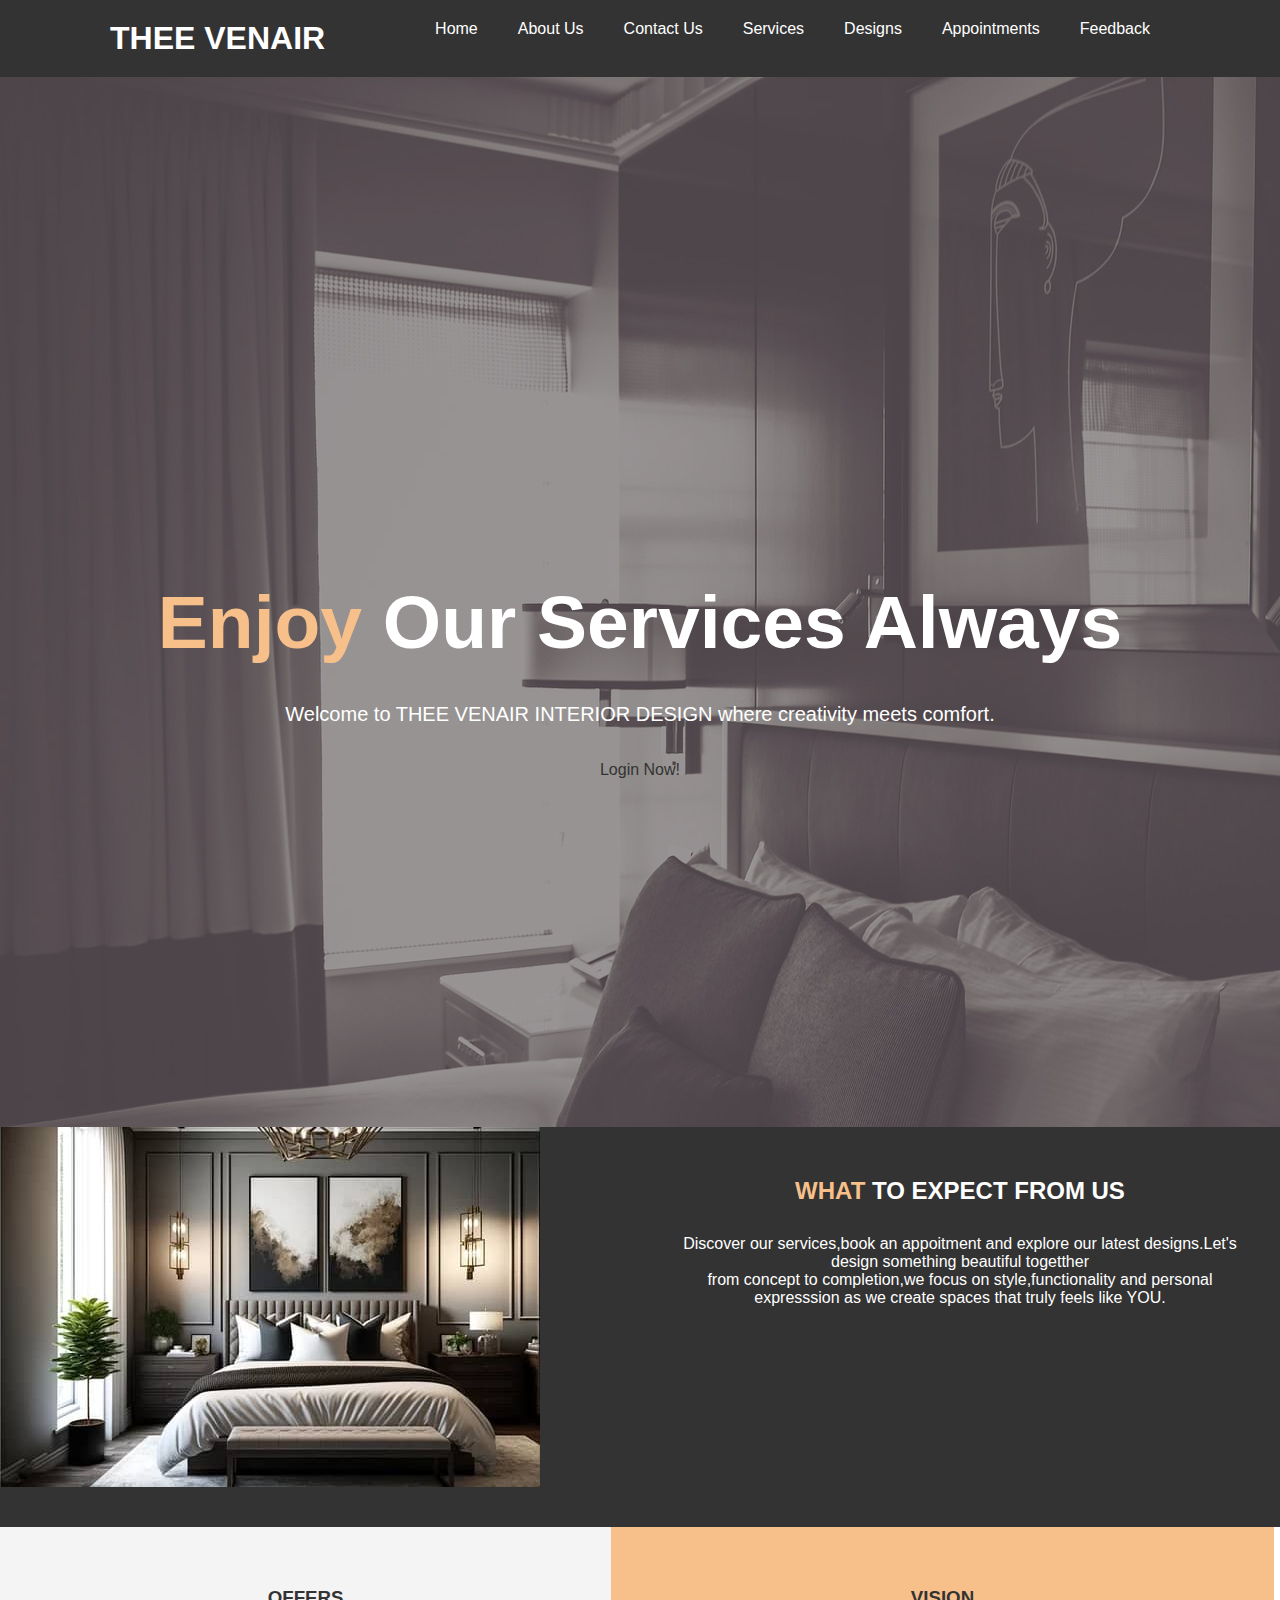
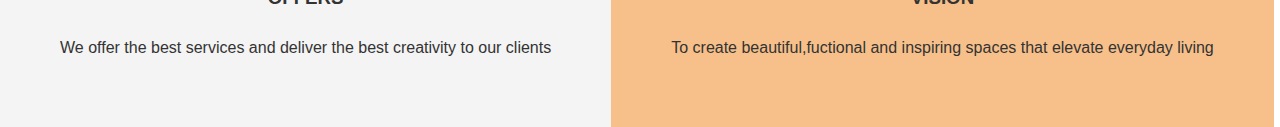
<file: index.html>
<!DOCTYPE html>
<html lang="en">
<head>
    
    <meta charset="UTF-8">
    <meta name="viewport" content="width=device-width, initial-scale=1.0">
    <meta http-equiv="X-UA-Compatible" content="ie=edge">
    <meta name="description" content="THEE VENAIR">
    <meta name="keywords" content="THEE VENAIR">
    <link rel="stylesheet" href="https://use.fontawesome.com/releases/v5.6.1/css/all.css" integrity="sha384-gfdkjb5BdAXd+lj+gudLWI+BXq4IuLW5IT+brZEZsLFm++aCMlF1V92rMkPaX4PP" crossorigin="anonymous">
    <link rel="stylesheet" href="css/style.css">
    <title>THEE VENAIR - Home</title>
</head>
<body>
    <header>
        <nav id="navbar">
        <div class="container">
                <h1 class="logo"><a href="index.html">THEE VENAIR</a></h1>
                <ul>
                    <li><a  href="index.html">Home</a></li>
                    <li><a href="about us.html">About Us</a></li>
                    <li><a href="contact.html">Contact Us</a></li>
                    <li><a href="services.html">Services</a></li>
                    <li><a href="designs.html">Designs</a></li>
                    <li><a href="appointments.html">Appointments</a></li>
                    <li><a href="feedback.html">Feedback</a></li>
                </ul></ul>
              </div>
            </nav>  
        
         <div id="showcase">
           <div class="container">
               <div class="showcase-content">
                   <h1><span class="text-primary">Enjoy</span> Our Services Always</h1>
                   <p class="lead">Welcome to THEE VENAIR INTERIOR DESIGN where creativity meets comfort.</p>
                   <a href="./login.html" class="button">Login Now!</a>
               </div>
           </div>
         </div>   
    </header>
    <section id="home-info" class="bg-dark">
        <div class="info-img"></div>
        <div class="info-content">
          <h2><span class="text-primary">WHAT</span> TO EXPECT FROM US</h2>
          <p>
              Discover our services,book an appoitment and explore our latest designs.Let's design something beautiful togetther<br>from concept to completion,we focus on style,functionality and personal expresssion as we create spaces that truly feels like YOU. 
          </p>
          
        </div>
    </section>
    <section id="features">
        <div class="box bg-light">
         <i class="monare-5x"></i>
            <h3>OFFERS</h3>
            <p>We offer the best services and deliver the best creativity to our clients</p>
        </div>
        <div class="box bg-primary">
         <i class="thee venair-5x"></i>
         <h3>VISION</h3>
         <p>To create beautiful,fuctional and inspiring spaces that elevate everyday living</p>
        </div>
        
    </section>
       <footer id="main-footer">        
       </footer>
</body>
</html>
</file>
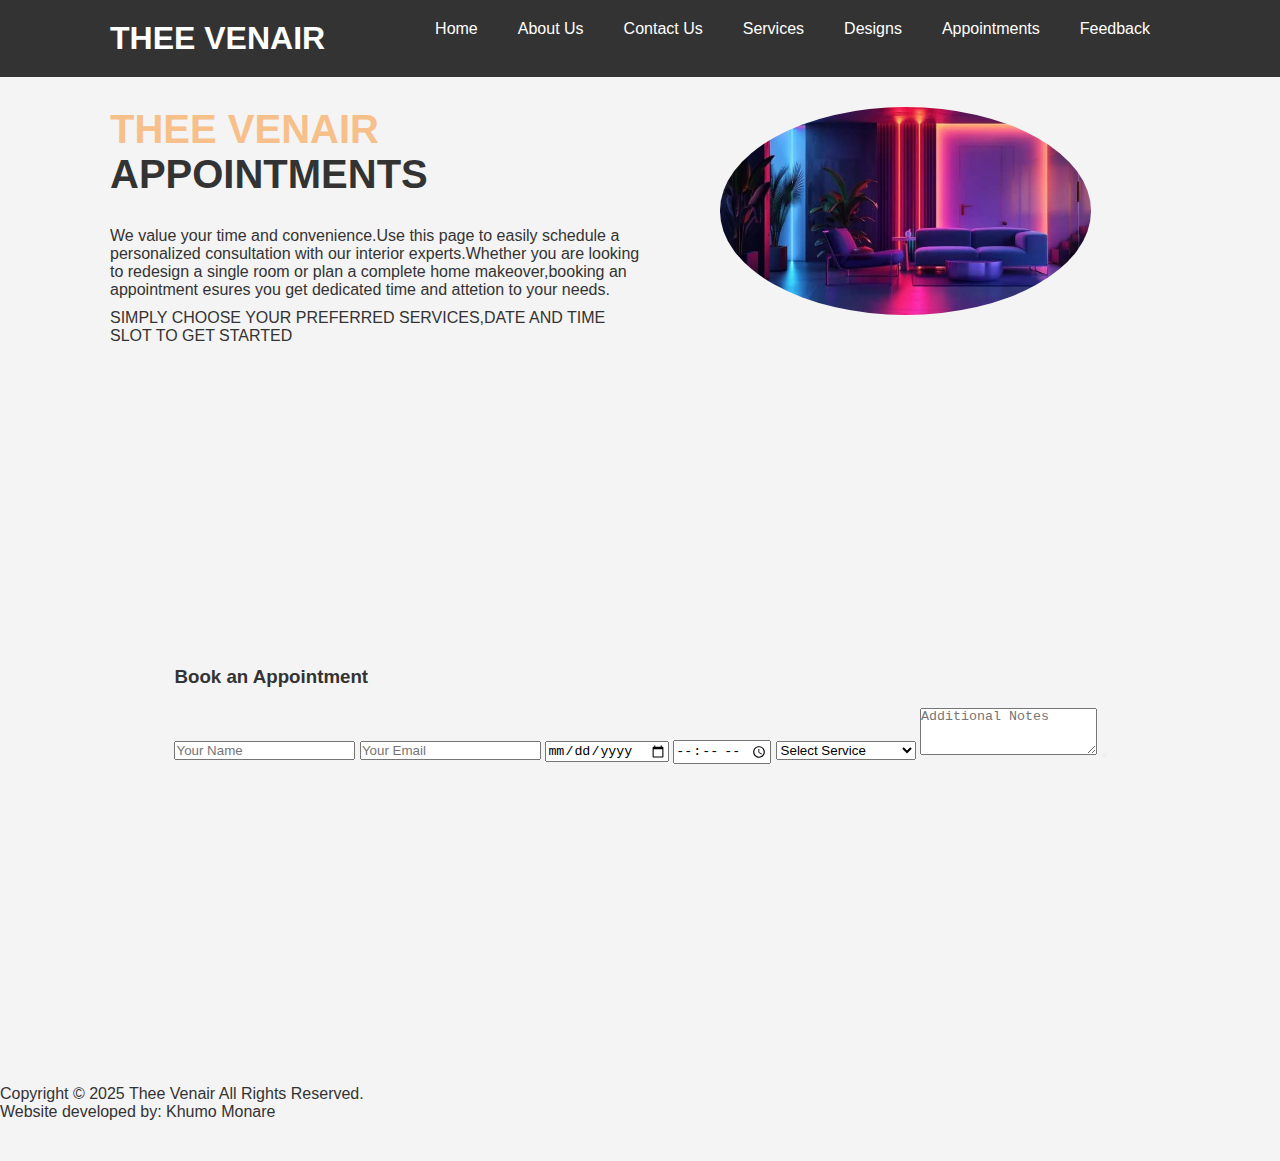
<file: appointments.html>
<!DOCTYPE html>
<html lang="en">
<head>
    <meta charset="UTF-8">
    <meta name="viewport" content="width=device-width, initial-scale=1.0">
    <meta http-equiv="X-UA-Compatible" content="ie=edge">
    <meta name="description" content="THEE VENAIR">
    <meta name="keywords" content="THEE VENAIR">
    <link rel="stylesheet" href="css/style.css">
    <title>THEE VENAIR - Appointments</title>
</head>
<body>
    <header>
        <nav id="navbar">
        <div class="container">
                <h1 class="logo"><a href="index.html">THEE VENAIR</a></h1>
                <ul>
                    <li><a  href="index.html">Home</a></li>
                    <li><a href="about us.html">About Us</a></li>
                    <li><a href="contact.html">Contact Us</a></li>
                    <li><a href="services.html">Services</a></li>
                    <li><a href="designs.html">Designs</a></li>
                    <li><a href="appointments.html">Appointments</a></li>
                    <li><a href="feedback.html">Feedback</a></li>
                </ul>
              </div>
            </nav>  
    </header>
   <section id="about-info" class="bg-light py-3">
       <div class="container">
           <div class="info-left">
               <h1 class="l-heading"> <span class="text-primary">THEE VENAIR</span> APPOINTMENTS </h1>
               <p> We value your time and convenience.Use this page to easily schedule a personalized consultation with our interior experts.Whether you are looking to redesign a single room or plan a complete home makeover,booking an appointment esures you get dedicated time and attetion to your needs.</p>
               <p> SIMPLY CHOOSE YOUR PREFERRED SERVICES,DATE AND TIME SLOT TO GET STARTED</p>
           </div>
           <div class="info-right">
               <img src="./img/photo-2.jpg" alt="THEE VENAIR">
           </div>
       </div>
       <div class="appointment-form-container">
        <form clas="appointment-form">
        <h3>Book an Appointment</h3>
        <input type="text" placeholder="Your Name" required>
        <input type="email" placeholder="Your Email" required>
        <input type="date" required>
        <input type="time" required>
        <select required>
            <option value=""disabled selected> Select Service</option>
            <option>Interior Design</option>
            <option>Furniture Selection</option>
            <option>Space Planning</option>
            <option>Lighting Design</option>
            <option>Color Consultation</option>
            <option>Renovation Support</option>
        </select>
        <textarea placeholder="Additional Notes" rows="3"></textarea>
        <button type="submit"></button>

        </form>
       </div>
       <div class="end">
        <p>Copyright © 2025 Thee Venair All Rights Reserved.<br>Website developed by: Khumo Monare</p>
    </div>
   </section>
   
</body>
</html>
</file>
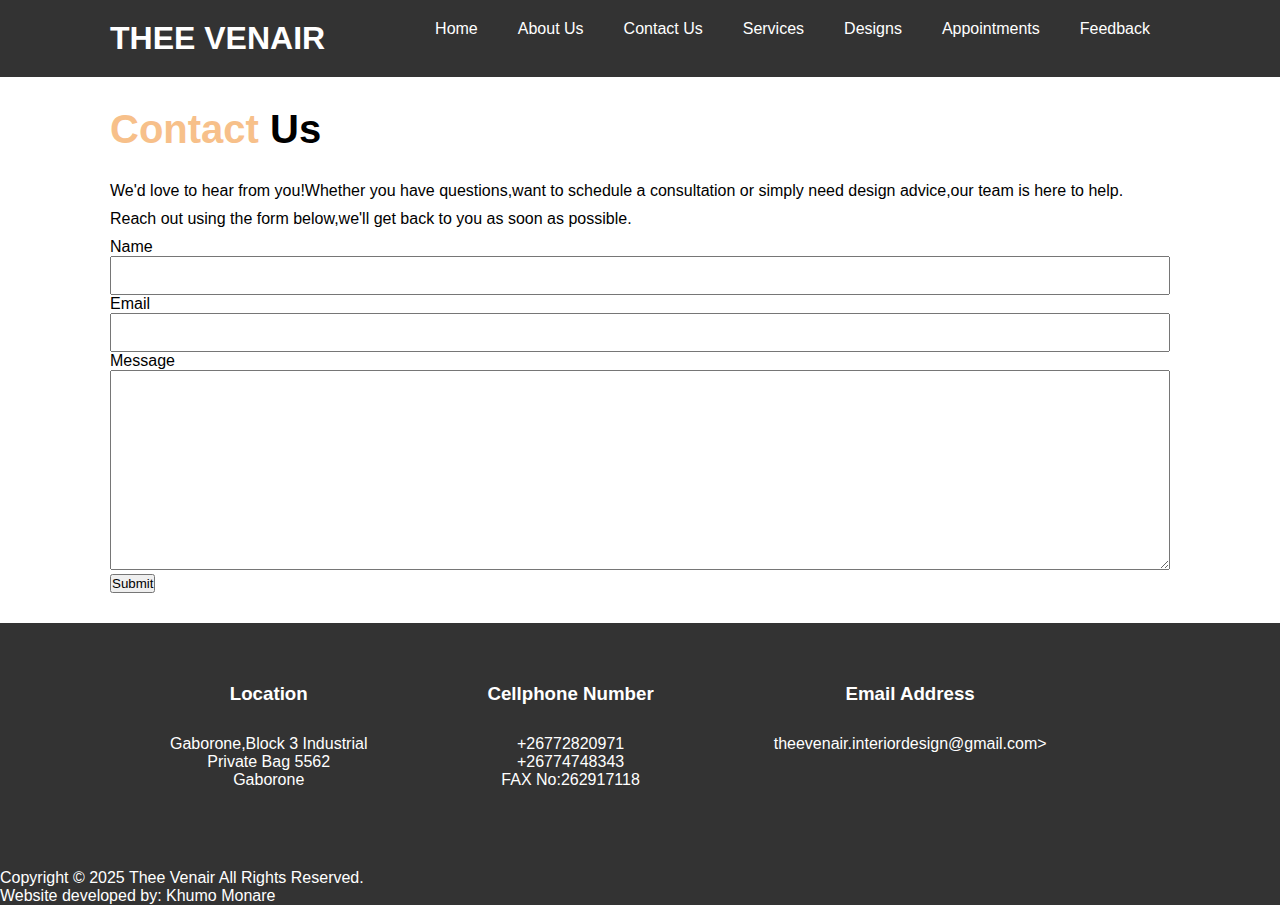
<file: contact.html>
<!DOCTYPE html>
<html lang="en">
<head>
    <meta charset="UTF-8">
    <meta name="viewport" content="width=device-width, initial-scale=1.0">
    <meta http-equiv="X-UA-Compatible" content="ie=edge">
    <meta name="description" content="THEE VENAIR">
    <meta name="keywords" content="THEE VENAIR">
    <link rel="stylesheet" href="https://use.fontawesome.com/releases/v5.6.1/css/all.css" integrity="sha384-gfdkjb5BdAXd+lj+gudLWI+BXq4IuLW5IT+brZEZsLFm++aCMlF1V92rMkPaX4PP" crossorigin="anonymous">
    <link rel="stylesheet" href="css/style.css">
    <title>THEE VENAIR- Contact Us</title>
</head>
<body>
    <header>
        <nav id="navbar">
        <div class="container">
                <h1 class="logo"><a href="index.html">THEE VENAIR</a></h1>
                <ul>
                    <li><a  href="index.html">Home</a></li>
                    <li><a href="about us.html">About Us</a></li>
                    <li><a href="contact.html">Contact Us</a></li>
                    <li><a href="services.html">Services</a></li>
                    <li><a href="designs.html">Designs</a></li>
                    <li><a href="appointments.html">Appointments</a></li>
                    <li><a href="feedback.html">Feedback</a></li>
                </ul>
                </ul>
              </div>
            </nav>  
    </header>

     <section id="contact-form" class="py-3">
         <div class="container">
            <h1 class="l-heading"><span class="text-primary">Contact </span> Us</h1>
            <p>We'd love to hear from you!Whether you have questions,want to schedule a consultation or simply need design advice,our team is here to help.</p>
            <p>Reach out using the form below,we'll get back to you as soon as possible.</p>
           
                <div class="form-group">
                   <laber for="name">Name</laber>
                   <input type="text" name="Name" id="Name">
                </div>
                <div class="form-group">
                   <laber for="email">Email</laber>
                   <input type="email" name="email" id="email">
                </div>
                <div class="form-group">
                   <laber for="message">Message</laber>
                   <textarea type="email" name="message" id="message"></textarea>
                </div>
                <button>Submit</button>
            </form>
         </div>
     </section>
     <section id="contact-info" class="bg-dark">
         <div class="container">
            <div class="box ">
                <i class="fas fa-khumo fa-3x"></i>
                   <h3> Location</h3>
                   <p>Gaborone,Block 3 Industrial<br>Private Bag 5562<br>Gaborone</p>
               </div>
               <div class="box">
                <i class="fas fa-phone fa-3x"></i>
                <h3>Cellphone Number</h3>
                <p> +26772820971<br>+26774748343<br>FAX No:262917118</b></p>
               </div>
               <div class="box ">
                <i class="fas fa-email fa-3x"></i>
                <h3>Email Address</h3>
                <p>theevenair.interiordesign@gmail.com></p>
               </div>
         </div>
         <div class="end">
            <p>Copyright © 2025 Thee Venair All Rights Reserved.<br>Website developed by: Khumo Monare</p>
        </div>

     </section>
 
</body>
</html>
</file>
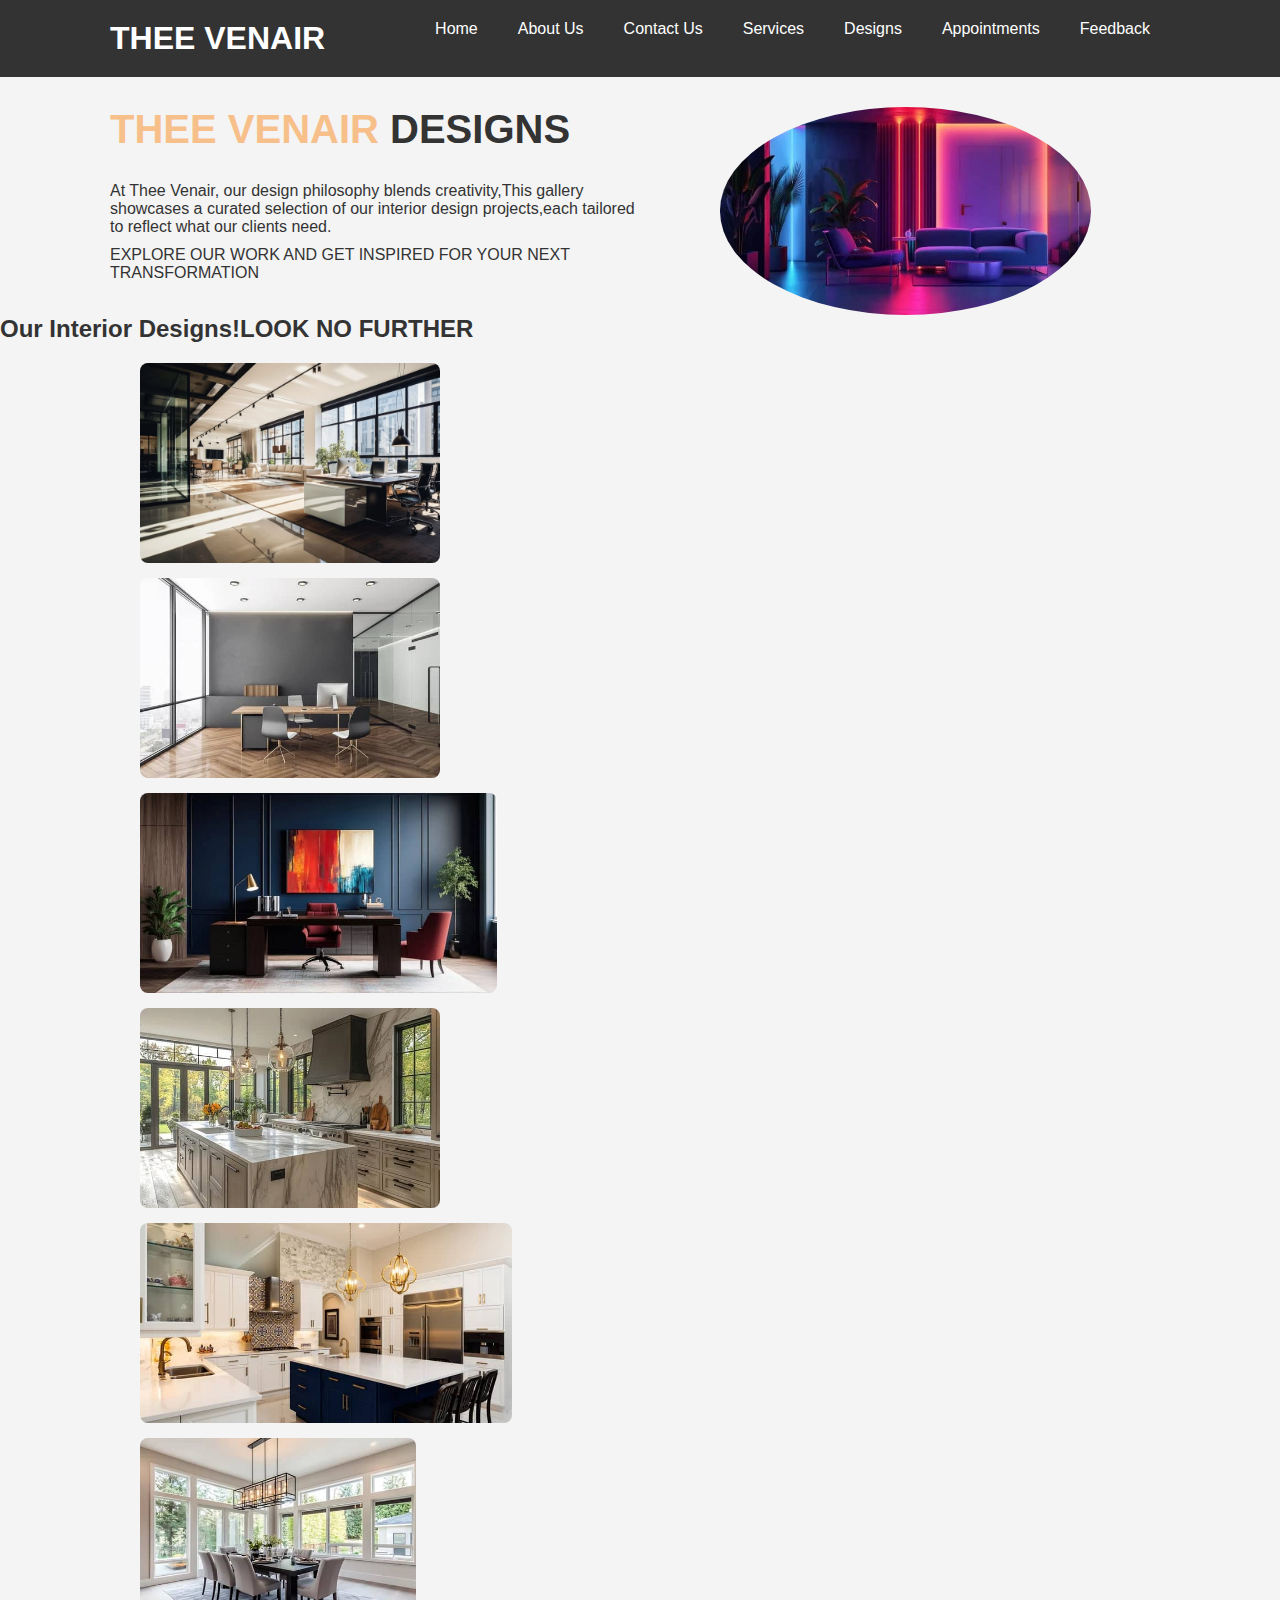
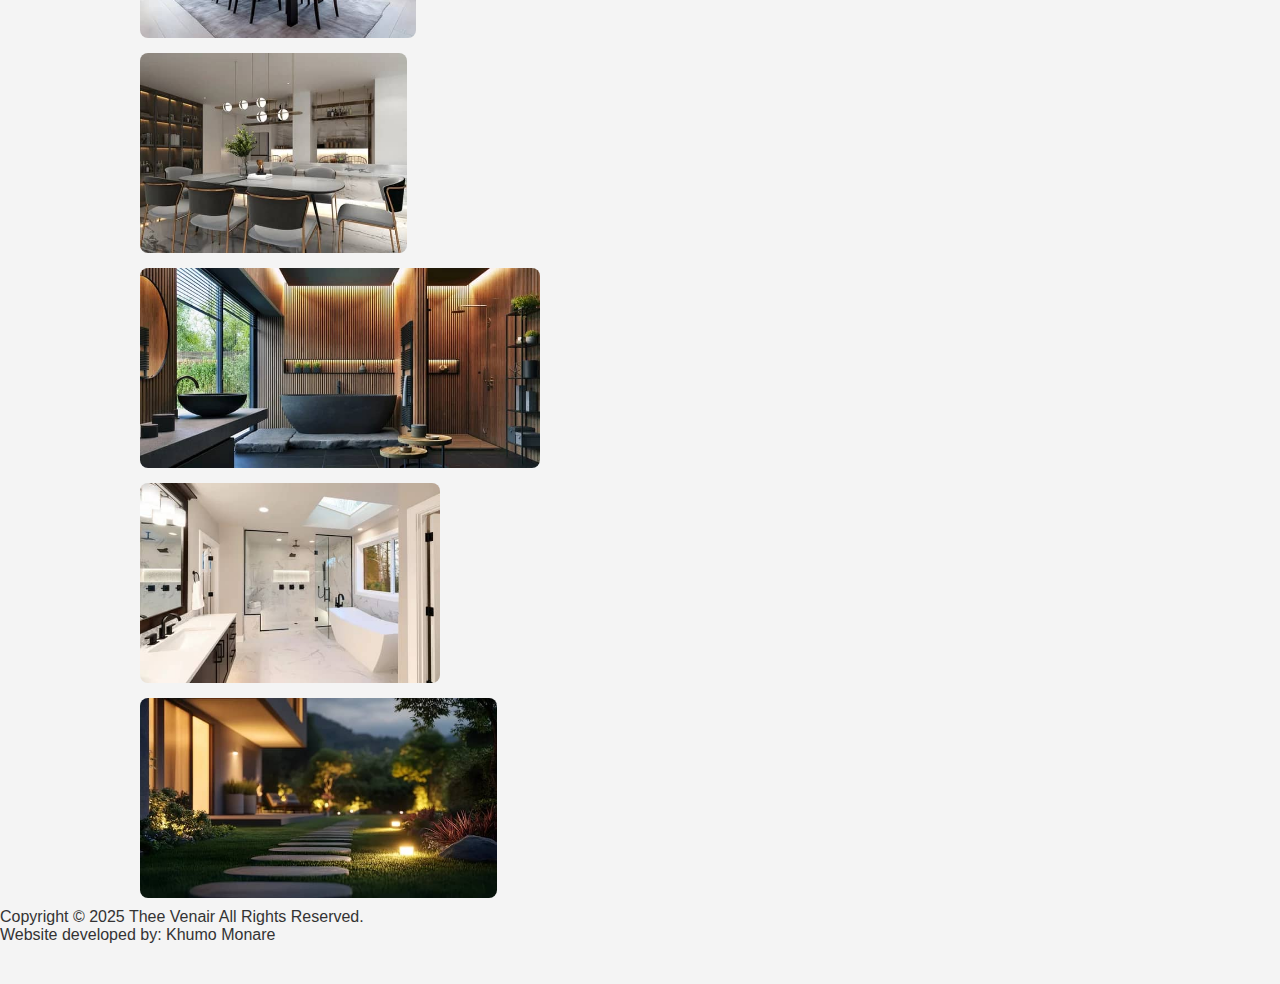
<file: designs.html>
<!DOCTYPE html>
<html lang="en">
<head>
    <meta charset="UTF-8">
    <meta name="viewport" content="width=device-width, initial-scale=1.0">
    <meta http-equiv="X-UA-Compatible" content="ie=edge">
    <meta name="description" content="THEE VENAIR">
    <meta name="keywords" content="THEE VENAIR">
    <link rel="stylesheet" href="css/style.css">
    <title>THEE VENAIR - Designs</title>
</head>
<body>
    <header>
        <nav id="navbar">
        <div class="container">
                <h1 class="logo"><a href="index.html">THEE VENAIR</a></h1>
                <ul>
                    <li><a  href="index.html">Home</a></li>
                    <li><a href="about us.html">About Us</a></li>
                    <li><a href="contact.html">Contact Us</a></li>
                    <li><a href="services.html">Services</a></li>
                    <li><a href="designs.html">Designs</a></li>
                    <li><a href="appointments.html">Appointments</a></li>
                    <li><a href="feedback.html">Feedback</a></li>
                </ul>
              </div>
            </nav>  
    </header>
   <section id="about-info" class="bg-light py-3">
       <div class="container">
           <div class="info-left">
               <h1 class="l-heading"> <span class="text-primary">THEE VENAIR</span> DESIGNS</h1>
               <p>At Thee Venair, our design philosophy blends creativity,This gallery showcases a curated selection of our interior design projects,each tailored to reflect what our clients need. </p>
               <p>EXPLORE OUR WORK AND GET INSPIRED FOR YOUR NEXT TRANSFORMATION</p>
           </div>
           <div class="info-right">
               <img src="./img/photo-2.jpg" alt="THEE VENAIR">
           </div>
       </div>
       <div class="end">
        <h2 class="designs-tittle">Our Interior Designs!LOOK NO FURTHER</h2>
        <div class="designs">
            <img src="./img/design1.jpg" alt="Design 1">
            <img src="./img/design2.jpg" alt="Design 2">
            <img src="./img/design3.jpg" alt="Design 3">
            <img src="./img/design4.jpg" alt="Design 4">
            <img src="./img/design5.jpg" alt="Design 5">
            <img src="./img/design6.jpg" alt="Design 6">
            <img src="./img/design7.jpg" alt="Design 7">
            <img src="./img/design8.jpg" alt="Design 8">
            <img src="./img/design9.jpg" alt="Design 9">
            <img src="./img/design10.jpg" alt="Design 10">
           
           
        </div>

    <p>Copyright © 2025 Thee Venair All Rights Reserved.<br>Website developed by: Khumo Monare</p>
    </div>
   </section>
   
  </section>
</body>
</html>
</file>
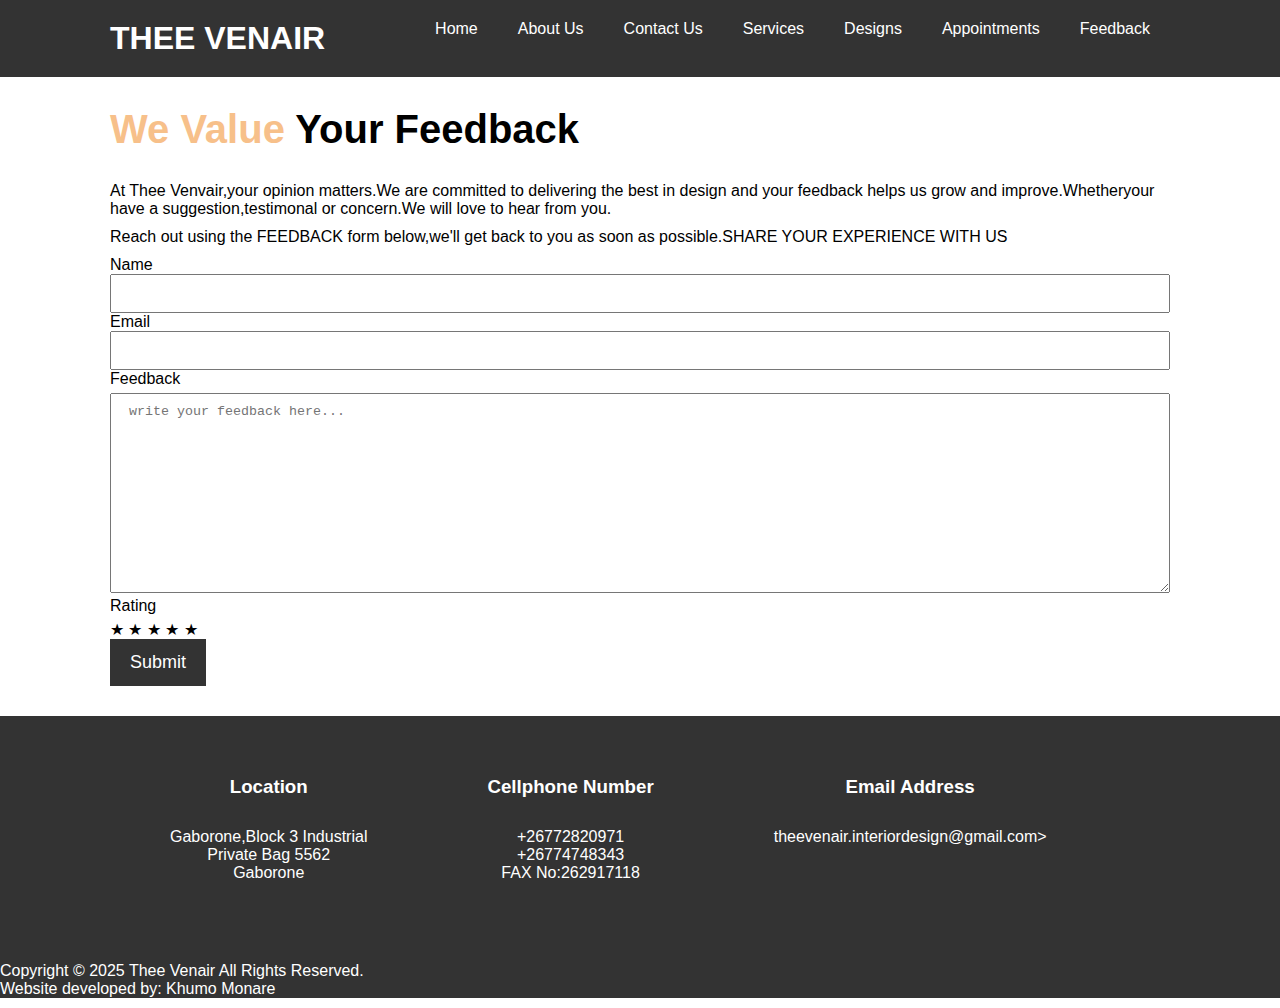
<file: feedback.html>
<!DOCTYPE html>
<html lang="en">
<head>
    <meta charset="UTF-8">
    <meta name="viewport" content="width=device-width, initial-scale=1.0">
    <meta http-equiv="X-UA-Compatible" content="ie=edge">
    <meta name="description" content="THEE VENAIR">
    <meta name="keywords" content="THEE VENAIR">
    <link rel="stylesheet" href="https://use.fontawesome.com/releases/v5.6.1/css/all.css" integrity="sha384-gfdkjb5BdAXd+lj+gudLWI+BXq4IuLW5IT+brZEZsLFm++aCMlF1V92rMkPaX4PP" crossorigin="anonymous">
    <link rel="stylesheet" href="css/style.css">
    <title>THEE VENAIR- Feedback</title>
</head>
<body>
    <header>
        <nav id="navbar">
        <div class="container">
                <h1 class="logo"><a href="index.html">THEE VENAIR</a></h1>
                <ul>
                    <li><a  href="index.html">Home</a></li>
                    <li><a href="about us.html">About Us</a></li>
                    <li><a href="contact.html">Contact Us</a></li>
                    <li><a href="services.html">Services</a></li>
                    <li><a href="designs.html">Designs</a></li>
                    <li><a href="appointments.html">Appointments</a></li>
                    <li><a href="feedback.html">Feedback</a></li>
                </ul>
                </ul>
              </div>
            </nav>  
    </header>

     <section id="feedback-form" class="py-3">
         <div class="container">
            <h1 class="l-heading"><span class="text-primary">We Value </span> Your Feedback</h1>
            <p>At Thee Venvair,your opinion matters.We are committed to delivering the best in design and your feedback helps us grow and improve.Whetheryour have a suggestion,testimonal or concern.We will love to hear from you.</p>
            <p>Reach out using the FEEDBACK form below,we'll get back to you as soon as possible.SHARE YOUR EXPERIENCE WITH US </p>
           
                <div class="form-group">
                   <laber for="name">Name</laber>
                   <input type="text" name="Name" id="Name">
                </div>
                <div class="form-group">
                   <laber for="email">Email</laber>
                   <input type="email" name="email" id="email">
                </div>
                <div class="form-group">
                   <label for="feedback">Feedback</label>
                   <textarea id="feedback" rows="4" placeholder=" write your feedback here..." required></textarea>
                  <label>Rating</label> 
                   <div class="stars">
                    <span class="star">&#9733;</span>
                    <span class="star">&#9733;</span>
                    <span class="star">&#9733;</span>
                    <span class="star">&#9733;</span>
                    <span class="star">&#9733;</span>
                </div>

                
                <button type="submit" class="submit btn">Submit</button>
            </form>
                </div>
                
            </form>
         </div>
     </section>
     <section id="feedback-info" class="bg-dark">
         <div class="container">
            <div class="box ">
                <i class="fas fa-khumo fa-3x"></i>
                   <h3> Location</h3>
                   <p>Gaborone,Block 3 Industrial<br>Private Bag 5562<br>Gaborone</p>
               </div>
               <div class="box">
                <i class="fas fa-phone fa-3x"></i>
                <h3>Cellphone Number</h3>
                <p> +26772820971<br>+26774748343<br>FAX No:262917118</b></p>
               </div>
               <div class="box ">
                <i class="fas fa-email fa-3x"></i>
                <h3>Email Address</h3>
                <p>theevenair.interiordesign@gmail.com></p>
               </div>
         </div>
         <div class="end">
            <p>Copyright © 2025 Thee Venair All Rights Reserved.<br>Website developed by: Khumo Monare</p>
        </div>

     </section>
 
</body>
</html>
</file>
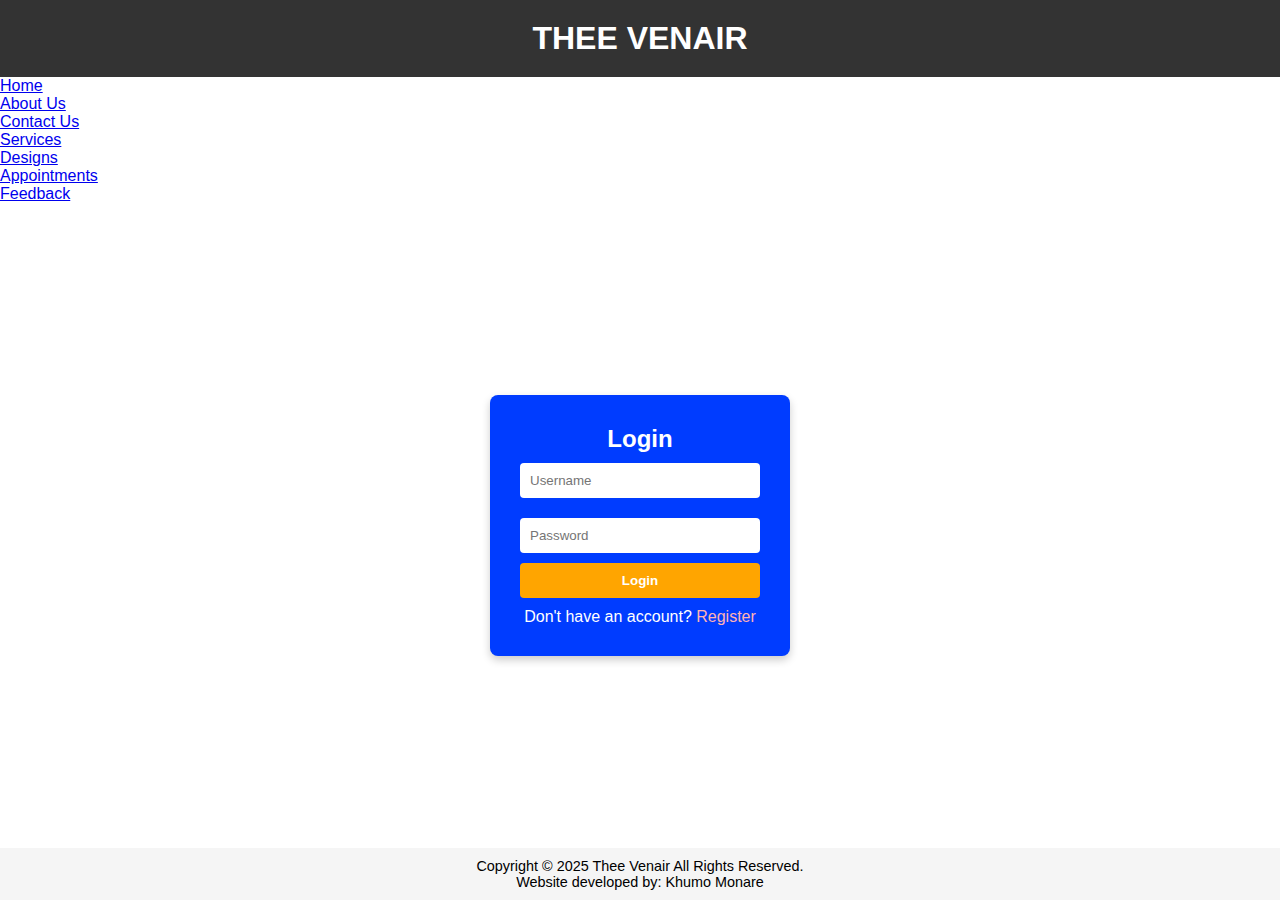
<file: login.html>
<!DOCTYPE html>
<html lang="en">
<head>
  <meta charset="UTF-8" />
  <meta name="viewport" content="width=device-width, initial-scale=1.0"/>
  
  <title>Thee Venair - Login</title>
  <style>
    * {
      box-sizing: border-box;
      margin: 0;
      padding: 0;
      font-family: Arial, sans-serif;
    }

    body, html {
      height: 100%;
    }

    body {
      display: flex;
      flex-direction: column;
    }

    header {
      background-color: #333;
      color: white;
      padding: 20px;
      text-align: center;
    }

    nav {
      background-color: #333;
      display: flex;
      justify-content: center;
    }

    nav a {
      color: white;
      padding: 14px 20px;
      text-decoration: none;
      display: inline-block;
    }

    nav a:hover {
      background-color: #575757;
    }

    .main-container {
      flex: 1;
      display: flex;
      justify-content: center;
      align-items: center;
      background-color: #fff;
    }

    .login-box {
      background-color: #003cff;
      padding: 30px;
      border-radius: 8px;
      width: 300px;
      color: white;
      box-shadow: 0 4px 8px rgba(0, 0, 0, 0.2);
      text-align: center;
    }

    .login-box input {
      width: 100%;
      padding: 10px;
      margin: 10px 0;
      border: none;
      border-radius: 4px;
    }

    .login-box button {
      width: 100%;
      padding: 10px;
      background-color: orange;
      border: none;
      color: white;
      font-weight: bold;
      cursor: pointer;
      border-radius: 4px;
    }

    .login-box a {
      display: inline-block;
      margin-top: 10px;
      color: #ffb3b3;
      text-decoration: none;
    }

    footer {
      text-align: center;
      padding: 10px;
      background-color: #f5f5f5;
      font-size: 0.9em;
    }
  </style>
</head>
<body>

  <header>
    <h1>THEE VENAIR</h1>
  </header>

  <ul>
                    <li><a  href="index.html">Home</a></li>
                    <li><a href="about us.html">About Us</a></li>
                    <li><a href="contact.html">Contact Us</a></li>
                    <li><a href="services.html">Services</a></li>
                    <li><a href="designs.html">Designs</a></li>
                    <li><a href="appointments.html">Appointments</a></li>
                    <li><a href="feedback.html">Feedback</a></li>
                </ul>

  <div class="main-container">
    <div class="login-box">
      <h2>Login</h2>
      <input type="text" placeholder="Username" />
      <input type="password" placeholder="Password" />
      <button>Login</button>
      <div>
        <p>Don't have an account? <a href="#">Register</a></p>
      </div>
    </div>
  </div>

  


  <footer>
    Copyright © 2025 Thee Venair All Rights Reserved.
    <br />
    Website developed by: Khumo Monare
  </footer>

</body>
</html>
</file>
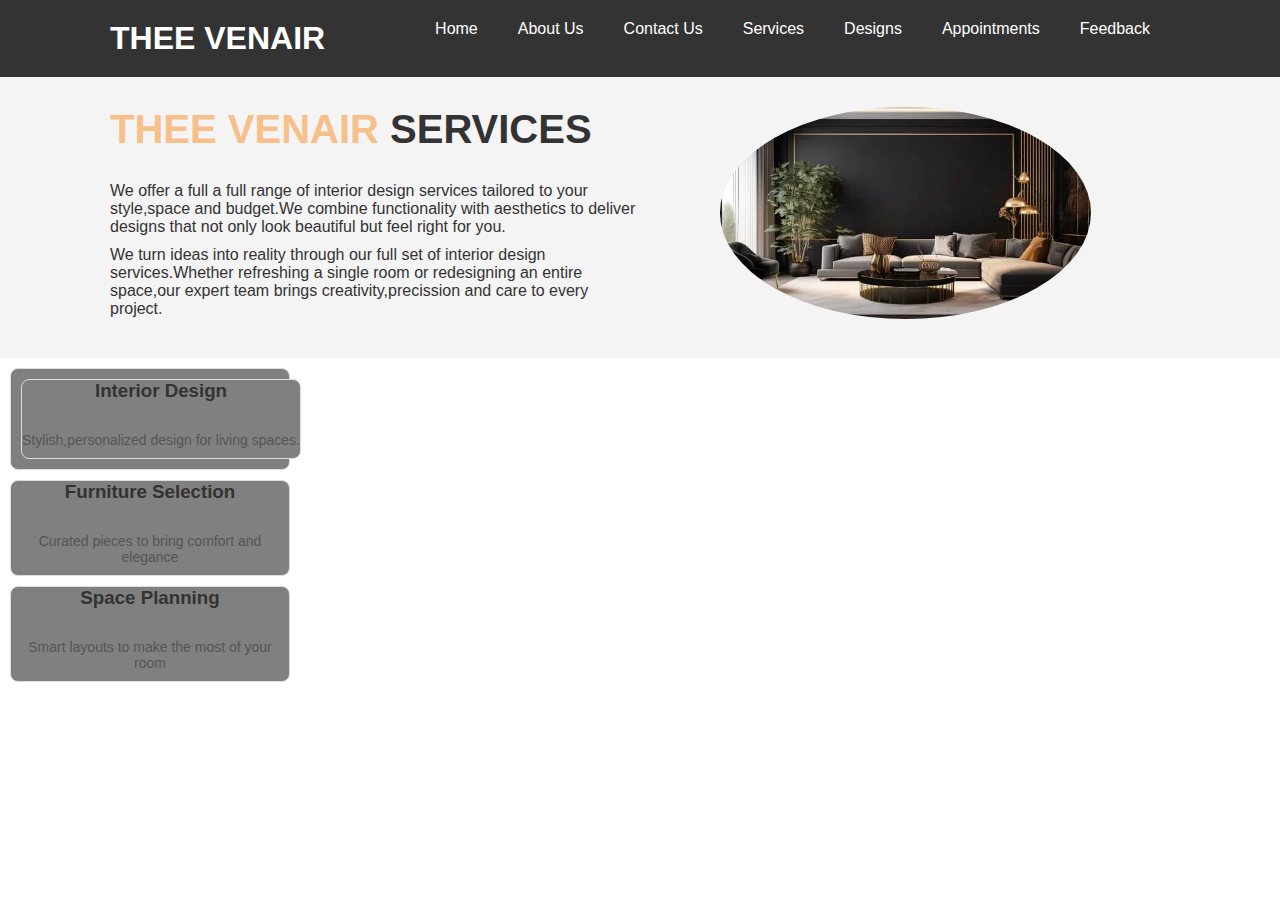
<file: services.html>
<!DOCTYPE html>
<html lang="en">
<head>
    <meta charset="UTF-8">
    <meta name="viewport" content="width=device-width, initial-scale=1.0">
    <meta http-equiv="X-UA-Compatible" content="ie=edge">
    <meta name="description" content="THEE VENAIR">
    <meta name="keywords" content="THE VENAIR">
    <link rel="stylesheet" href="css/style.css">
    <title>THEE VENAIR- Services</title>
</head>
<body>
    <header>
        <nav id="navbar">
        <div class="container">
                <h1 class="logo"><a href="index.html">THEE VENAIR</a></h1>
                <ul>
                    <li><a  href="index.html">Home</a></li>
                    <li><a href="about us.html">About Us</a></li>
                    <li><a href="contact.html">Contact Us</a></li>
                    <li><a href="services.html">Services</a></li>
                    <li><a href="designs.html">Designs</a></li>
                    <li><a href="appointments.html">Appointments</a></li>
                    <li><a href="feedback.html">Feedback</a></li>
                </ul>
              </div>
            </nav>  
    </header>
   <section id="about-info" class="bg-light py-3">
       <div class="container">
           <div class="info-left">
               <h1 class="l-heading"> <span class="text-primary">THEE VENAIR</span> SERVICES </h1>
               <p>We offer a full a full range of interior design services tailored to your style,space and budget.We combine functionality with aesthetics to deliver designs that not only look beautiful but feel right for you.</p>
               <p>We turn ideas into reality through our full set of interior design services.Whether refreshing a single room or redesigning an entire space,our expert team brings creativity,precission and care to every project.  </p>
           </div>
           <div class="info-right">
               <img src="./img/photo-8.jpg" alt="Thee Venair">
           </div>
       </div>
   </section>

 
 </div>
 
</div>
<div class="end">

    </div>
    
    </div>
    <div class="service-card">
        <div class="service-card">
            <h3>Interior Design</h3>
            <p>Stylish,personalized design for living spaces.</p>
        </div>
    </div>
    
    <div class="service-card">
        <h3>Furniture Selection</h3>
        <p>Curated pieces to bring comfort and elegance</p>
    </div>
    <div class="service-card">
        <h3>Space Planning</h3>
        <p>Smart layouts to make the most of your room</p>
    </div>
    
     
                    
     
    </div>

    
</div>
</section>

</body>
</html>
</file>
<file: css/style.css>
/* Reset */
 *{  
    margin: 0;
    padding: 0;
    box-sizing: border-box;
}


/* Main Styling */
html  body{
 font-family: 'Segoe UI', Tahoma, Geneva, Verdana, sans-serif;
 line-height: 1,7em;
}
a{
    color:#333;
    text-decoration: none;
}
h1,h2,h3 {
    padding-bottom:20px;
}

p{
    margin:10px 0;
}


/* Utility Classes */
.container{
    margin:auto;
    max-width: 1100px;
    overflow:auto;
    padding:0 20px;
}

.text-primary{
    color:#f7c08a;
}

.lead{
    font-size:20px;
}

.btn{
    display:inline-block;
    font-size:18px;
    color:#fff;
    background:#333;
    padding:13px 20px;
    border:none;
    cursor:pointer;
}

.btn:hover{
    background:#f7c08a;
    color:#333
}
.btn-light {
    background: #f4f4f4;
    color: #333;
  }
  
  .bg-dark {
    background: #333;
    color: #fff;
  }
  
  .bg-light {
    background: #f4f4f4;
    color: #333;
  }
  
  .bg-primary {
    background: #f7c08a;
    color: #333;
  }
  .clr{
      clear:both;
  }
  .l-heading{
      font-size:40px;
  }
 
  /* Padding */
  .py-1{padding:10px 0 ;}
  .py-2{padding:20px 0 ;}
  .py-3{padding:30px 0 ;}

/* Navbar */
#navbar{
    background:#333;
    color:#fff;
    overflow:auto;
}

#navbar a{
    color:#fff
}

#navbar h1{
    float:left;
    padding-top:20px;
}

#navbar ul{
    list-style:none;
    float:right;
}

#navbar ul li {
 float:left;
}

#navbar ul li a{
    display:block;
    padding:20px;
    text-align: center;
}

#navbar ul li a:hover,
 #navbar ul li a.current{
    background:#444;
    color:#f7c08a;
}

/* showcase */

#showcase{
    background-image: url('../img/showcase.jpg'); no-repeat 
    center center/cover;
    height: 1050px;
    
}

#showcase .showcase-content{
    color:#fff;
    text-align:center;
    padding-top:500px;
}

#showcase .showcase-content h1{
    font-size:75px;
    line-height:1.2em;
}

#showcase .showcase-content p {
    padding-bottom:20px;
    line-height: 1.7em;
}
#home-info {
    height: 400px;
  }
  
  #home-info .info-img {
    float: left;
    width: 50%;
    background: url('../img/photo-1.jpg') no-repeat;
    min-height: 100%;
    
  }
  
  #home-info .info-content {
    float: right;
    width: 50%;
    height: 100%;
    text-align: center;
    padding: 50px 30px;
    overflow: hidden;
    
  }
  
  #home-info .info-content p {
    padding-bottom: 30px;
  }
/* Features */
.box{
    float:left;
    widows: 33.5%;
    padding:60px;
    text-align:center;
}

.box i{
    margin-bottom:10px;
}

/* About Info */
#about-info .info-right{
    float:right;
    width:50%;
    min-height:100%;
}
#about-info .info-left{
    float:left;
    width:50%;
    min-height: 100%;
}

#about-info .info-right img{
    display:block;
    margin:auto;
    width:70%;
    border-radius:50%;
}
#khumo{
    height:600px;
    background:url('../files/test-bg.jpg') no-repeat center center/cover;
    padding-top:100px;
}

#khumo .khumo img{
    width:100px;
    float:left;
    margin-right:40px;
    border-radius:50%;
}

#khumo  h2{
    color:#fff;
    text-align:center;
    padding-bottom:55px;
}

#khumo .khumo{
    padding:20px;
    margin-bottom:40px;
    border-radius:5px;
    opacity: 0.85;
}
#contact-form .form-group{
    mairgin-bottom:20px;
}
#contact-form label{
    display:block;
    margin-bottom:5px;
}

#contact-form input, #contact-form textarea {
    width:100%;
    padding:10px;
    border:1px #ddd slod;
}

#contact-form textarea{
    height:200px;
}
#contact-form input:focus, #contact-form textarea:focus {
    outline:none;
    border-color:#f7c08a
}


/* designs Info */
#designs-info .info-right{
    float:right;
    width:50%;
    min-height:100%;
}
#designs-info .info-left{
    float:left;
    width:50%;
    min-height: 100%;
}

#designs-info .info-right img{
    display:block;
    margin:auto;
    width:70%;
    border-radius:50%;
}
#khumo{
    height:600px;
    background:url('../files/test-bg.jpg') no-repeat center center/cover;
    padding-top:100px;
}

#khumo .khumo img{
    width:100px;
    float:left;
    margin-right:40px;
    border-radius:50%;
}

#khumo  h2{
    color:#fff;
    text-align:center;
    padding-bottom:55px;
}

#khumo .khumo{
    padding:20px;
    margin-bottom:40px;
    border-radius:5px;
    opacity: 0.85;
}

.designs-title {
    text-align: center;
    margin-bottom: 30px;
    font-size: 28px;
    color: #1d3ef7;
}

.designs {
    display: grid;
    grid-template-rows: repeat (5, 1fr); /* 5 rows */
    gap: 15px;
    max-width: 1000px;
    margin: auto;

}

.designs img {
    width: 50;
    height: 200px;
    object-fit: cover;
    border-radius: 8px;
    transition: transform 0.3 ease, box-shadow 0.3s ease;
   

}

.designs img:hover {
    transform: scale(1.05);
    box-shadow: 0 4px 20px rgba(0,0,0.1 );
}




/* Services Info */
#services-info .info-right{
    float:right;
    width:50%;
    min-height:100%;
}
#services-info .info-left{
    float:left;
    width:50%;
    min-height: 100%;
}

#services-info .info-right img{
    display:block;
    margin:auto;
    width:70%;
    border-radius:50%;
}
#khumo{
    height:600px;
    background:url('../files/test-bg.jpg') no-repeat center center/cover;
    padding-top:100px;
}


#khumo .khumo img{
    width:100px;
    float:left;
    margin-right:40px;
    border-radius:50%;
}

#khumo  h2{
    color:#fff;
    text-align:center;
    padding-bottom:55px;
}

#khumo .khumo{
    padding:20px;
    margin-bottom:40px;
    border-radius:5px;
    opacity: 0.85;
}

.horizontal-services{
    display: flex;
    justify-content: center;
    gap: 30px;
    margin-top: 40px;
    flex-wrap: wrap;
}
.services-card {
    display: flex;
    justify-content: space-around;
    margin-top: 20px;
    padding: 20px;
    flex-wrap: wrap;
}

.service-card {
    background-color: gray;
    border: 1px solid #ddd;
    border-radius: 8px;
    width: 280px;
    box-shadow: 0 2px 8px rgba(0,0,0,0,1 );
    text-align: center;
    margin: 10px;
}
.service-card h3 {
    margin-bottom: 10px;
    color: #333;
}

.service-card p{
    font-size: 14px;
    color: #555;
}



/* appoitment Info */

#appoitment-info .info-right{
    float:right;
    width:50%;
    min-height:100%;
}
#appoitment-info .info-left{
    float:left;
    width:50%;
    min-height: 100%;
}

#appoitment-info .info-right img{
    display:block;
    margin:auto;
    width:70%;
    border-radius:50%;
}
#khumo{
    height:600px;
    background:url('../files/test-bg.jpg') no-repeat center center/cover;
    padding-top:100px;
}

#khumo .khumo img{
    width:100px;
    float:left;
    margin-right:40px;
    border-radius:50%;
}

#khumo  h2{
    color:#fff;
    text-align:center;
    padding-bottom:55px;
}

#khumo .khumo{
    padding:20px;
    margin-bottom:40px;
    border-radius:5px;
    opacity: 0.85;
}

.appointment-form-container {
    display: flex;
    justify-content: center;
    align-items: center;
    min-height: 80vh;
}
.appointment-form {
    width: 100%;
    max-width: 400%;
    background: #022c1e;
    padding: 20px;
    border-radius: 10px;
    box-shadow: 0 0 10px(0,0,0,0.1);


}

.appointment-form h3 {
    text-align: center;
    margin-bottom: 15px;
    color: #333;
}

.appointment-form input,
.appointment-form select,
.appointment-form textarea {
    width: 100%;
    padding: 10px;
    margin: 8px 0;
    border: 1px solid #cccccc;
    border-radius: 5px;
}

.appointment-form button {
    width: 100%;
    padding: 10px;
    background: #f7941d;
    color: #333;
    border: none;
    border-radius: 5px;
    cursor: pointer;
}

.appointment-form button:hover {
    background: #e9e9e9;
}

/* login Info */

.login body {
    margin: 0;
    font-family: Arial, sans-serif;
    background: #f2f2f2;
    display: flexi;
    justify-content: center;
    align-items: center;
    height: 100vh;
    background-size: cover;
    position: absolute;
}

.login-container {
    display: flex;
    
    background: #1d3ef7;
    padding: 30px;
    border-radius: 8px;
    box-shadow: 0 0 10px rgba(0,0,0,0,1 );
    width: 300px;
    

}


.login-form {
    display: flex;
    flex-direction: column;
}

.login-form h2 {
    text-align: center;
    margin-bottom: 20px;
}

.login-form input {
    padding: 10px;
    margin: 10px 0;
    border: 1px solid #ccc;
    border-radius: 4px;
}

.login-form button {
    padding: 10px;
    background-color: #f7941d;
    color: white;
    border: none;
    border-radius: 4px;
    cursor: pointer;
}

.login-form button:hover {
    background-color: #e9e9e9;
}

.login-form p {
    text-align: center;
    font-size: 14px;
}
.login-form a {
    color: #f7941d;
    text-decoration: none;
}

/////////

#feedback-form .form-group{
    mairgin-bottom:20px;
}
#feedback-form label{
    display:block;
    margin-bottom:5px;
}

#feedback-form input, #feedback-form textarea {
    width:100%;
    padding:10px;
    border:1px #ddd slod;
}

#feedback-form textarea{
    height:200px;
}
#feedback-form input:focus, #feedback-form textarea:focus {
    outline:none;
    border-color:#f7c08a
}
</file>
